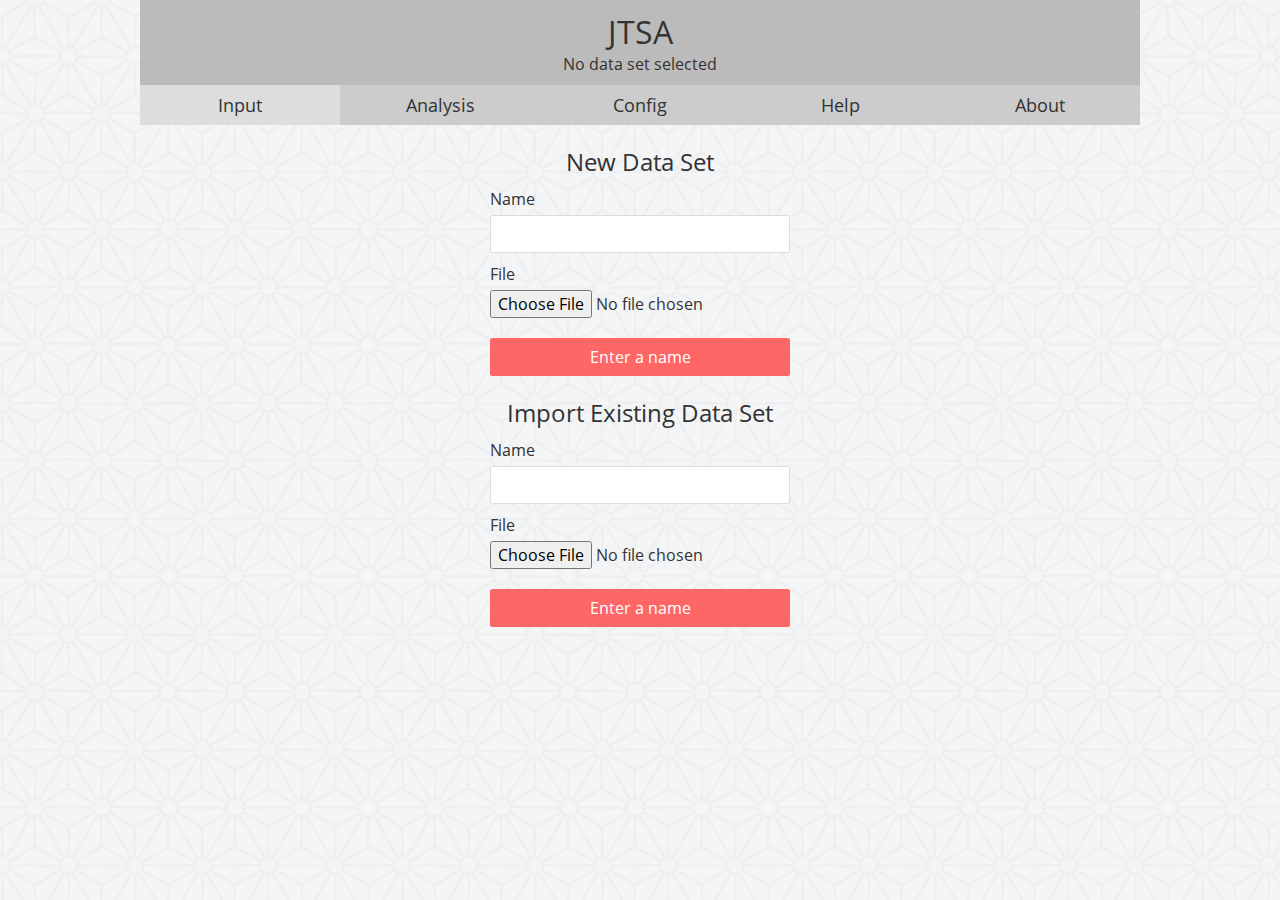
<file: index.html>
<!DOCTYPE html>

<html ng-app="app">

<meta charset="utf-8">
<title>JTSA</title>
<meta name="author" content="Paul Bond">
<meta name="description" content="A web application for analysing thermofluor data">
<meta name="viewport" content="width=device-width, initial-scale=1">
<link rel="shortcut icon" href="favicon.ico">
<link rel="stylesheet" href="lib/normalize.css">
<link rel="stylesheet" href="css/fonts.css">
<link rel="stylesheet" href="css/app.css">

<jtsa-modal></jtsa-modal>

<div class="container">
  <header>
    <h1>JTSA</h1>
    <jtsa-sub-heading></jtsa-sub-heading>
  </header>
  <jtsa-nav></jtsa-nav>
  <ng-view></ng-view>
</div>

<script src="lib/angular.min.js"></script>
<script src="lib/angular-route.min.js"></script>
<script src="lib/math.min.js"></script>
<script src="lib/d3.min.js"></script>
<script src="lib/localforage.min.js"></script>
<script src="js/app.js"></script>
<script src="js/nls.js"></script>
<script src="controllers/AnalysisController.js"></script>
<script src="controllers/ConfigController.js"></script>
<script src="controllers/InputController.js"></script>
<script src="services/config.js"></script>
<script src="services/file.js"></script>
<script src="services/modelnorm.js"></script>
<script src="services/models.js"></script>
<script src="services/parser.js"></script>
<script src="services/plate.js"></script>
<script src="services/regression.js"></script>
<script src="services/store.js"></script>
<script src="directives/jtsa_curve_chart.js"></script>
<script src="directives/jtsa_data_table.js"></script>
<script src="directives/jtsa_disabled.js"></script>
<script src="directives/jtsa_file_model.js"></script>
<script src="directives/jtsa_fitting_controls.js"></script>
<script src="directives/jtsa_layout_controls.js"></script>
<script src="directives/jtsa_modal.js"></script>
<script src="directives/jtsa_nav.js"></script>
<script src="directives/jtsa_sub_heading.js"></script>
<script src="directives/jtsa_well_selector.js"></script>
</file>
<file: css/fonts.css>
/* cyrillic-ext */
@font-face {
  font-family: 'Open Sans';
  font-style: normal;
  font-weight: 400;
  src: local('Open Sans'), local('OpenSans'), url(../fonts/open_sans_cyrillic_ext.woff2) format('woff2');
  unicode-range: U+0460-052F, U+20B4, U+2DE0-2DFF, U+A640-A69F;
}
/* cyrillic */
@font-face {
  font-family: 'Open Sans';
  font-style: normal;
  font-weight: 400;
  src: local('Open Sans'), local('OpenSans'), url(../fonts/open_sans_cyrillic.woff2) format('woff2');
  unicode-range: U+0400-045F, U+0490-0491, U+04B0-04B1, U+2116;
}
/* greek-ext */
@font-face {
  font-family: 'Open Sans';
  font-style: normal;
  font-weight: 400;
  src: local('Open Sans'), local('OpenSans'), url(../fonts/open_sans_greek_ext.woff2) format('woff2');
  unicode-range: U+1F00-1FFF;
}
/* greek */
@font-face {
  font-family: 'Open Sans';
  font-style: normal;
  font-weight: 400;
  src: local('Open Sans'), local('OpenSans'), url(../fonts/open_sans_greek.woff2) format('woff2');
  unicode-range: U+0370-03FF;
}
/* vietnamese */
@font-face {
  font-family: 'Open Sans';
  font-style: normal;
  font-weight: 400;
  src: local('Open Sans'), local('OpenSans'), url(../fonts/open_sans_vietnamese.woff2) format('woff2');
  unicode-range: U+0102-0103, U+1EA0-1EF9, U+20AB;
}
/* latin-ext */
@font-face {
  font-family: 'Open Sans';
  font-style: normal;
  font-weight: 400;
  src: local('Open Sans'), local('OpenSans'), url(../fonts/open_sans_latin_ext.woff2) format('woff2');
  unicode-range: U+0100-024F, U+1E00-1EFF, U+20A0-20AB, U+20AD-20CF, U+2C60-2C7F, U+A720-A7FF;
}
/* latin */
@font-face {
  font-family: 'Open Sans';
  font-style: normal;
  font-weight: 400;
  src: local('Open Sans'), local('OpenSans'), url(../fonts/open_sans_latin.woff2) format('woff2');
  unicode-range: U+0000-00FF, U+0131, U+0152-0153, U+02C6, U+02DA, U+02DC, U+2000-206F, U+2074, U+20AC, U+2212, U+2215, U+E0FF, U+EFFD, U+F000;
}
</file>
<file: css/app.css>
/* General
##############################################################################*/

html {
  font-size: 62.5%;
}

body {
  background-image: url('../images/bg.png');
  color: #333;
  font-family: 'Open Sans', sans-serif;
  font-size: 1.6em;
}

.container {
  margin-left: auto;
  margin-right: auto;
  max-width: 1000px;
}

h1, h2, h3 {
  font-weight: 400;
  margin-top: 0;
  text-align: center;
}

h2, h3 {
  margin-bottom: 1rem;
}

h3 {
  font-size: 1em;
  font-weight: 600;
}

p {
  margin-bottom: 1rem;
  margin-top: 0;
}

a {
  color: #08b;
  text-decoration: underline;
}

a:hover {
  color: #058;
}

/* Grid
##############################################################################*/

.row {
  overflow: hidden;
}

[class*="col-"] {
  box-sizing: border-box;
  float: left;
  margin-left: 4%;
}

[class*="col-"]:first-child {
  margin-left: 0;
}

.col-2 { width: 48%;       }
.col-3 { width: 30.66667%; }
.col-4 { width: 22%;       }
.col-5 { width: 16.8%      }

/* Header
##############################################################################*/

header {
  background-color: #bbb;
  padding: 1rem 0;
}

h1 {
  margin-bottom: 0;
}

p.sub-h1 {
  margin-bottom: 0;
  text-align: center;
}

/* Nav
##############################################################################*/

nav {
  margin-bottom: 2rem;
  overflow: hidden;
}

nav a {
  background-color: #ccc;
  color: inherit;
  display: block;
  font-size: 1.8rem;
  float: left;
  height: 4rem;
  line-height: 4rem;
  text-align: center;
  text-decoration: none;
  width: 20%;
}

nav a:hover {
  color: inherit;
}

nav a:hover:not(.disabled) {
  background-color: #ddd;
}

nav a.disabled:hover {
  cursor: default;
}

nav a.active {
  background-color: #ddd;
}

/* Main Content
##############################################################################*/

ng-view {
  display: block;
  padding-bottom: 4rem;
  padding-left: 5%;
  padding-right: 5%;
}

/* Buttons
##############################################################################*/

input[type=submit],
button {
  border-radius: 2px;
  box-sizing: border-box;
  height: 3.8rem;
  margin-bottom: 1rem;
  width: 100%;
  white-space: nowrap;
}

input[type=submit],
button {
  background-color: #33c3f0;
  border: 1px solid #33c3f0;
  color: #fff;
}

input[type=submit]:hover,
button:hover {
  background-color: #1eaedb;
  border-color: #1eaedb;
}

input[type=submit][disabled] {
  background-color: #f66;
  border-color: #f66;
}

button:focus {
  outline: 0;
}

/* Forms
##############################################################################*/

input[type=text],
input[type=file],
input[type=number],
select {
  border-radius: 2px;
  box-sizing: border-box;
  height: 3.8rem;
  margin-bottom: 1rem;
  width: 100%;
}

form {
  margin-bottom: 1rem;
  margin-left: auto;
  margin-right: auto;
  max-width: 300px;
}

input[type=text],
input[type=number],
select {
  border: 1px solid #ddd;
  padding: 0.5rem 1rem;
}

input[type=text]:focus,
input[type=number]:focus,
select:focus {
  border: 1px solid #33c3f0;
  outline: 0;
}

label {
  display: block;
  margin-bottom: 0.5rem;
}

input[type=radio],
input[type=checkbox] {
  margin-right: 5px;
}

/* Tables
##############################################################################*/

.table {
  border-collapse: collapse;
  width: 100%;
}

.table tr {
  border-bottom: 1px solid #666;
}

.table th, .table td {
  padding: 0.5rem 1rem;
  text-align: left;
  white-space: nowrap;
}

.table tr.selected {
  background-color: #ddd;
}

.table button {
  height: auto;
  margin-bottom: 0;
  width: auto;
}

.table input[type=text] {
  border-color: #ccc;
  margin-bottom: 0;
  height: auto;
  padding: 0.1rem 0.2rem;
}

.table input[type=text]:focus {
  border-color: #ccc;
}

tr[ng-click],
th[ng-click] {
  cursor: pointer;
}

/* Analysis
##############################################################################*/

.icons {
  text-align: center;
}

.icons > button {
  display: inline-block;
  height: auto;
  margin: 0 10px;
  width: auto;
}

.icons > button > img {
  display: block;
  height: 35px;
  width: 35px;
}

.controls {
  background-color: #eee;
  border: 1px solid #666;
  border-radius: 2px;
  margin-bottom: 1.5rem;
  padding: 10px 10px 0 10px;
  text-align: center;
}

.control-group {
  margin-bottom: 1rem;
}

.control-label {
  font-weight: bold;
  padding-bottom: 0.5rem;
  padding-top: 0.5rem;
}

/* Curve Chart
##############################################################################*/

jtsa-curve-chart {
  display: block;
  width: 100%;
  margin-bottom: 1rem;
}

/* Layout Controls
##############################################################################*/

jtsa-layout-controls button {
  margin-bottom: 2rem;
}

jtsa-layout-controls button:last-child {
  margin-bottom: 1rem;
}

/* Well Selector
##############################################################################*/

jtsa-well-selector table {
  border-collapse: collapse;
  float: left;
  height: 23.5rem;
  margin-bottom: 1.5rem;
  width: 100%;
}

jtsa-well-selector th,
jtsa-well-selector td {
  background-color: #fff;
  border: 1px solid #666;
  height: 11.111%;
  line-height: 11.111%;
  cursor: pointer;
  text-align: center;
  width: 7.6923%;
}

jtsa-well-selector th {
  background-color: #ddd;
}

jtsa-well-selector td.missing {
  background-color: #eee;
  cursor: initial;
}

jtsa-well-selector td.selected {
  background-color: #33c3f0;
  color: #fff;
}

jtsa-well-selector td.selected.highlighted {
  background-color: #1eaedb;
}

/* Data Table
##############################################################################*/

jtsa-data-table .scroll {
  border: 1px solid #666;
  border-radius: 2px;
  height: 50rem;
  margin-bottom: 1rem;
  overflow: auto;
  position: relative; /* Otherwise text under scrollbar interferes in Chrome */
}

jtsa-data-table th {
  min-width: 6rem;
}

jtsa-data-table thead {
  border-bottom: 2px solid #666;
}

jtsa-data-table th,
jtsa-data-table td {
  -webkit-touch-callout: none;
  -webkit-user-select: none;
  -moz-user-select: none;
  -ms-user-select: none;
  user-select: none;
}

jtsa-data-table tbody tr {
  background-color: #fff;
}

jtsa-data-table th.sortable:after {
  content: "";
  display: inline-block;
  height: 0;
  width: 0;
  border: 0.5rem solid transparent;
  margin-left: 0.5rem;
}

jtsa-data-table th.ascending:after {
  border-bottom-color: #333;
  margin-bottom: 0.25rem;
}

jtsa-data-table th.descending:after {
  border-top-color: #333;
  margin-bottom: -0.25rem;
}

/* Help
##############################################################################*/

p.long {
  margin-bottom: 1.5rem;
  text-align: justify;
}

img.equation {
  display: block;
  margin-bottom: 1.5rem;
  margin-left: auto;
  margin-right: auto;
}

section {
  margin-bottom: 2.5rem;
}

/* Modal
##############################################################################*/

jtsa-modal .overlay {
  background-color: rgba(0, 0, 0, 0.5);
  height:100%;
  left: 0;
  position: fixed;
  top: 0;
  width: 100%;
  z-index: 1;
}

jtsa-modal .content {
  background-color: #fff;
  border: 1px solid #666;
  border-radius: 2px;
  margin: 200px auto;
  max-width: 800px;
  padding: 20px;
  position: relative;
  text-align: center;
  width: 80%;
}

jtsa-modal .content > *:last-child {
  margin-bottom: 0;
}

jtsa-modal .close {
  cursor: pointer;
  margin: 5px;
  position: absolute;
  right: 0;
  top: 0;
}
</file>
